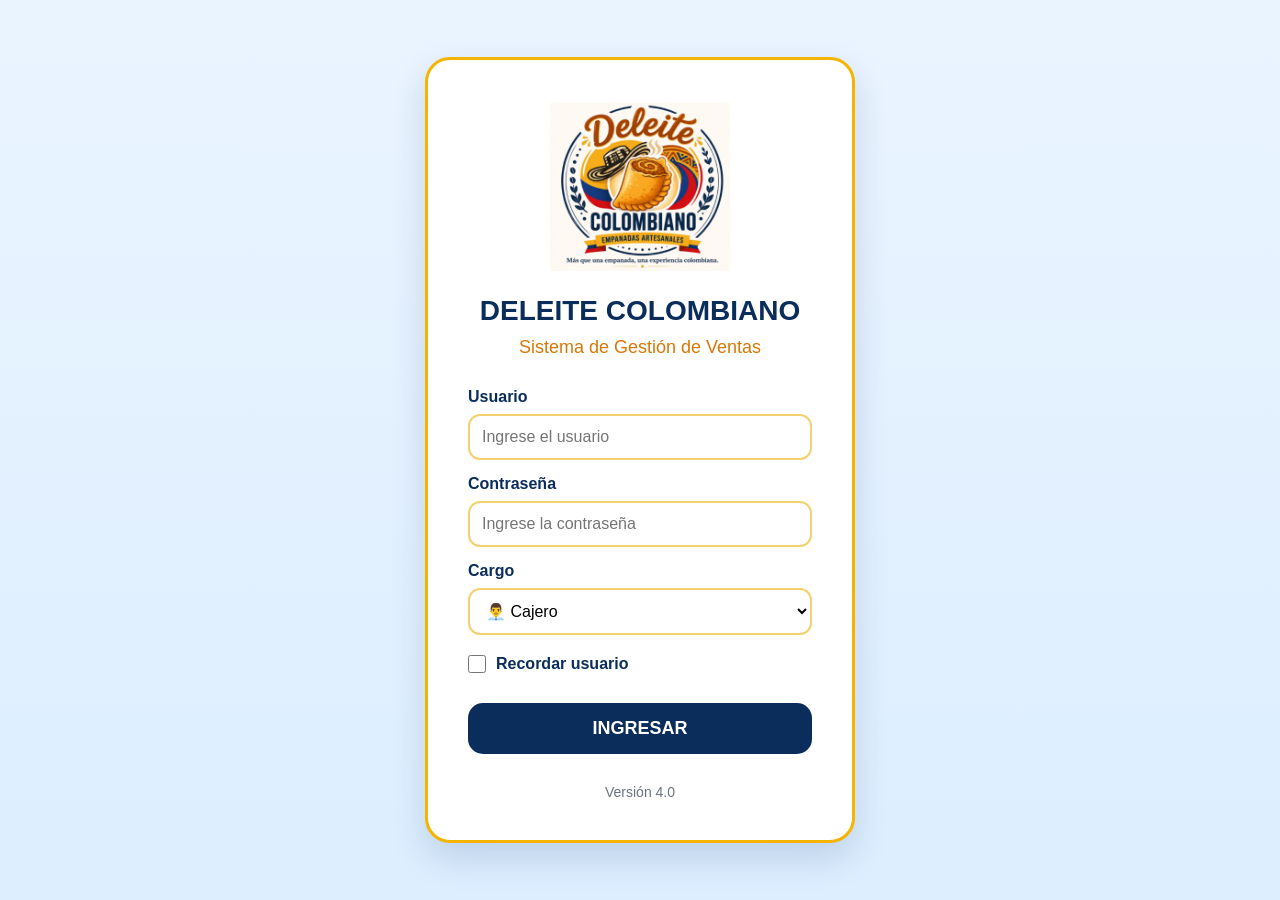
<file: login.html>
<!DOCTYPE html>
<html lang="es">

<head>

    <meta charset="UTF-8">

    <meta name="viewport"
          content="width=device-width, initial-scale=1.0">

    <title>DELEITE COLOMBIANO - Inicio de Sesión</title>

    <link rel="stylesheet" href="login.css">

</head>

<body>

<div class="login-container">

    <!-- LOGO -->

    <img src="logo.png"
         class="logo"
         alt="DELEITE COLOMBIANO">

    <h1>DELEITE COLOMBIANO</h1>

    <p class="subtitulo">

        Sistema de Gestión de Ventas

    </p>

    <!-- FORMULARIO -->

    <div class="formulario">

        <label>

            Usuario

        </label>

        <input
            type="text"
            id="usuario"
            placeholder="Ingrese el usuario">

        <label>

            Contraseña

        </label>

        <input
            type="password"
            id="clave"
            placeholder="Ingrese la contraseña">

        <label>

            Cargo

        </label>

        <select id="rol">

            <option value="cajero">

                👨‍💼 Cajero

            </option>

            <option value="admin">

                👑 Administrador

            </option>

        </select>

        <div class="recordar">

            <input
                type="checkbox"
                id="recordar">

            <label for="recordar">

                Recordar usuario

            </label>

        </div>

        <button onclick="iniciarSesion()">

            INGRESAR

        </button>

    </div>

    <div class="footer">

        Versión 4.0

    </div>

</div>

<script src="js/login.js"></script>

</body>

</html>
</file>
<file: login.css>
/*=====================================================
            LOGIN DELEITE COLOMBIANO
======================================================*/

*{

    margin:0;

    padding:0;

    box-sizing:border-box;

}

body{

    font-family:'Segoe UI', Tahoma, Geneva, Verdana, sans-serif;

    background:linear-gradient(
        180deg,
        #EAF4FF,
        #DCEEFF
    );

    height:100vh;

    display:flex;

    justify-content:center;

    align-items:center;

    padding:20px;

}

.login-container{

    width:430px;

    background:#FFFFFF;

    padding:40px;

    border-radius:25px;

    border:3px solid #F4B400;

    box-shadow:0 15px 35px rgba(11,45,91,.15);

    text-align:center;

}

.logo{

    width:180px;

    margin-bottom:20px;

    transition:.3s;

}

.logo:hover{

    transform:scale(1.05);

}

h1{

    color:#0B2D5B;

    margin-bottom:10px;

    font-size:28px;

    font-weight:900;

}

.subtitulo{

    color:#D97706;

    margin-bottom:30px;

    font-size:18px;

}

.formulario{

    text-align:left;

}

.formulario label{

    display:block;

    margin-top:15px;

    margin-bottom:8px;

    font-weight:700;

    color:#0B2D5B;

}

.formulario input,
.formulario select{

    width:100%;

    padding:12px;

    border:2px solid #F4D06F;

    border-radius:12px;

    font-size:16px;

    background:#FFFFFF;

    transition:.3s;

}

.formulario input:focus,
.formulario select:focus{

    outline:none;

    border-color:#0B2D5B;

    box-shadow:0 0 10px rgba(11,45,91,.20);

}

.recordar{

    display:flex;

    align-items:center;

    gap:10px;

    margin-top:20px;

}

.recordar input{

    width:18px;

    height:18px;

}

.recordar label{

    margin:0;

    color:#0B2D5B;

}

button{

    width:100%;

    margin-top:30px;

    padding:15px;

    border:none;

    border-radius:15px;

    background:#0B2D5B;

    color:#FFFFFF;

    font-size:18px;

    font-weight:800;

    cursor:pointer;

    transition:.3s;

}

button:hover{

    background:#F4B400;

    color:#0B2D5B;

    transform:translateY(-3px);

    box-shadow:0 8px 20px rgba(244,180,0,.30);

}

.footer{

    margin-top:30px;

    color:#6B7280;

    font-size:14px;

    font-weight:500;

}

@media(max-width:500px){

    .login-container{

        width:100%;

        padding:30px 20px;

    }

    .logo{

        width:150px;

    }

    h1{

        font-size:24px;

    }

}
</file>
